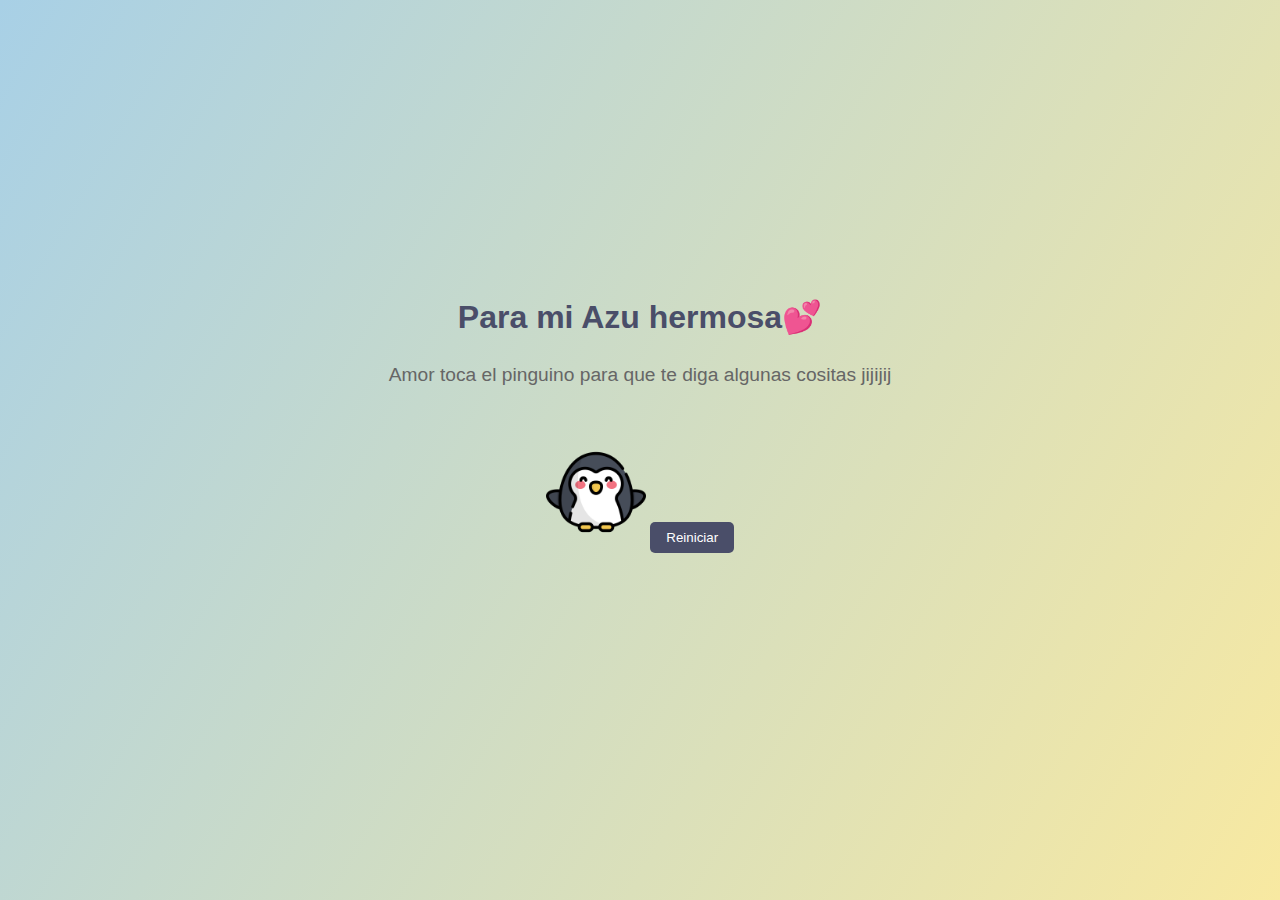
<file: index.html>
<!DOCTYPE html>
<html lang="es">
<head>
    <meta charset="UTF-8">
    <meta name="viewport" content="width=device-width, initial-scale=1.0">
    <title>Pingüino Mensajero para mi Azu</title>
    <link rel="stylesheet" href="styles.css">
</head>
<body>
    <div class="content-container">
        <h1>Para mi Azu hermosa💕</h1>
        <br>
        <p class="instructions">Amor toca el pinguino para que te diga algunas cositas jijijij</p>
        <br><br>
        <div id="penguin-container">
            <img id="penguin" src="Pinguino.png" alt="Pingüino Mensajero">
            <div id="message-bubble"></div>
        </div>
        
        <button id="restart-btn" onclick="restartGame()">Reiniciar</button>
        <!-- Botón "Siguiente" para cambiar de ventana -->
        <button id="next-btn" onclick="goToNextPage()" style="display: none;">Siguiente</button>
    </div>

    <audio id="background-music" autoplay loop>
        <source src="Cancion.mp3" type="audio/mp3">
    </audio>

    <script src="script.js"></script>
</body>
</html>
</file>
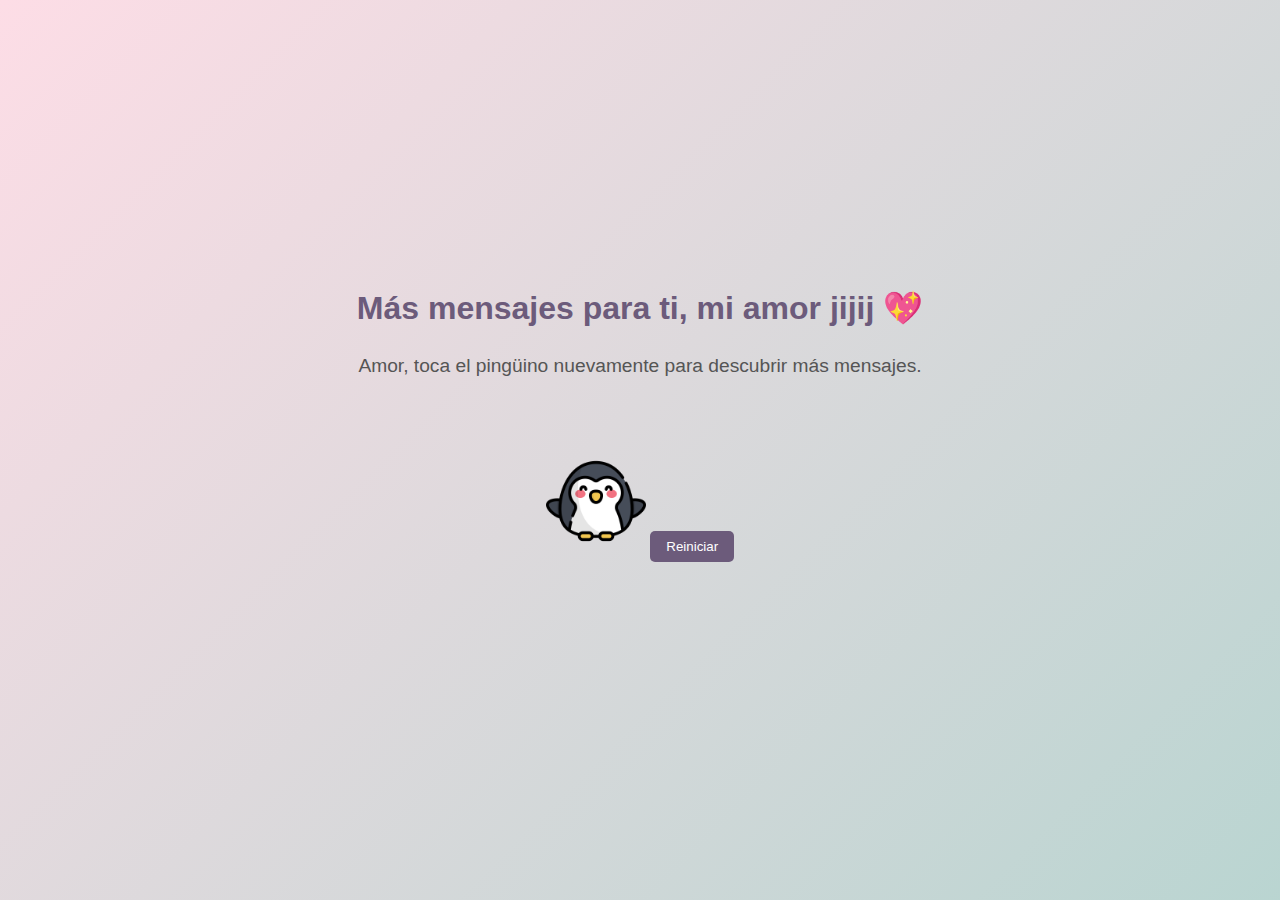
<file: Pag2.html>
<!DOCTYPE html>
<html lang="es">
<head>
    <meta charset="UTF-8">
    <meta name="viewport" content="width=device-width, initial-scale=1.0">
    <title>Más Mensajes para Azu</title>
    <link rel="stylesheet" href="stylesPag2.css">
</head>
<body class="pag2-background">
    <div class="content-container">
        <h1>Más mensajes para ti, mi amor jijij 💖</h1>
        <br>
        <p class="instructions">Amor, toca el pingüino nuevamente para descubrir más mensajes.</p>
        <br><br><br>
        <div id="penguin-container">
            <img id="penguin" src="Pinguino.png" alt="Pingüino Mensajero">
            <div id="message-bubble"></div>
        </div>
        <button id="restart-btn">Reiniciar</button>
        <button id="next-btn" onclick="goToNextPage()" style="display: none;">Siguiente</button>
    </div>

    <!-- Música de fondo -->
    <audio id="background-music" autoplay loop>
        <source src="Cancion.mp3" type="audio/mp3">
    </audio>

    <script src="scriptPag2.js"></script>
</body>
</html>
</file>
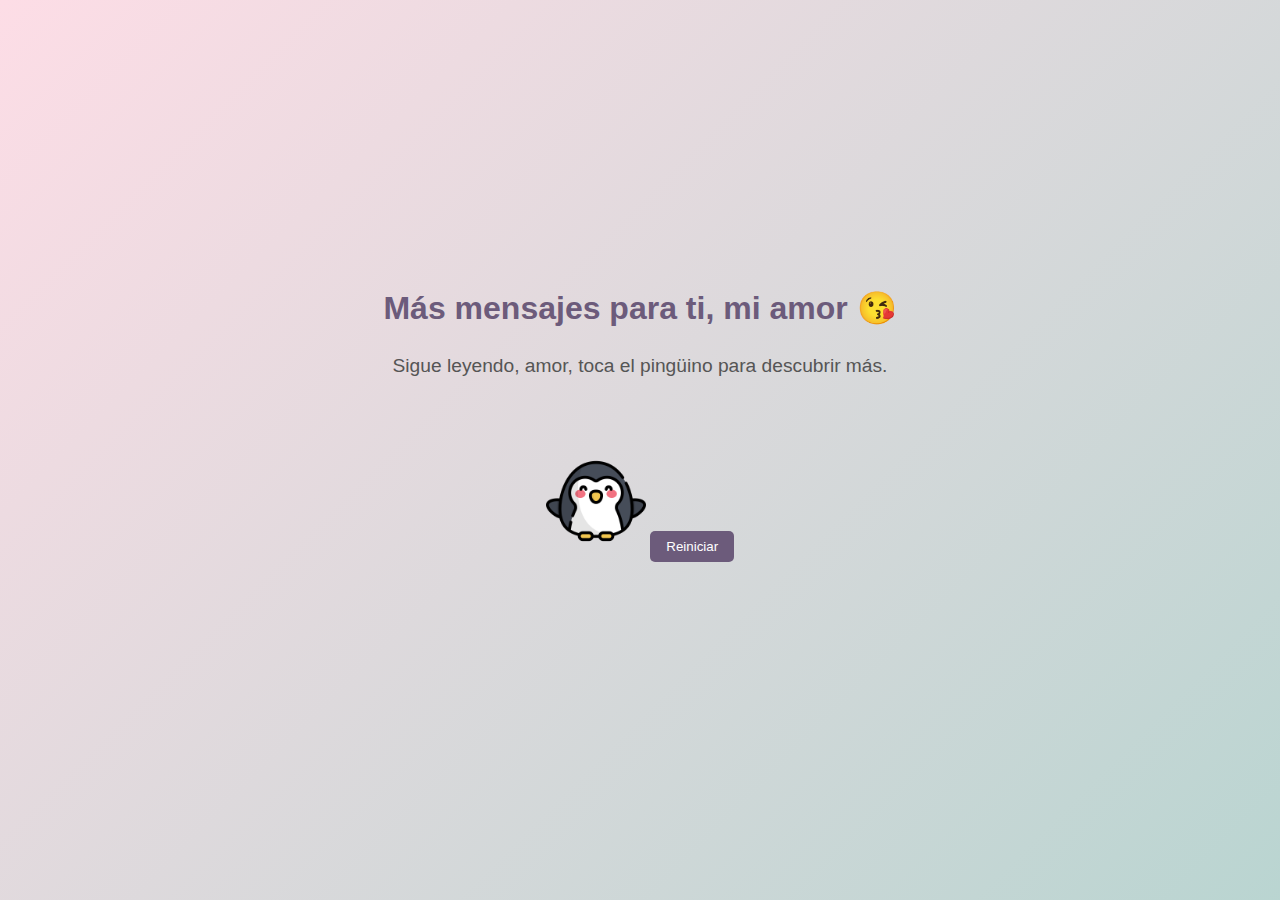
<file: Pag3.html>
<!DOCTYPE html>
<html lang="es">
<head>
    <meta charset="UTF-8">
    <meta name="viewport" content="width=device-width, initial-scale=1.0">
    <title>Más Mensajes para Azu - Página 3</title>
    <link rel="stylesheet" href="stylesPag3.css">
</head>
<body class="pag3-background">
    <div class="content-container">
        <h1>Más mensajes para ti, mi amor 😘</h1>
        <br>
        <p class="instructions">Sigue leyendo, amor, toca el pingüino para descubrir más.</p>
        <br><br><br>
        <div id="penguin-container">
            <img id="penguin" src="Pinguino.png" alt="Pingüino Mensajero">
            <div id="message-bubble"></div>
        </div>
        <button id="restart-btn">Reiniciar</button>
    </div>

    <!-- Música de fondo -->
    <audio id="background-music" autoplay loop>
        <source src="Cancion.mp3" type="audio/mp3">
    </audio>

    <script src="scriptPag3.js"></script>
</body>
</html>
</file>
<file: stylesPag2.css>
* {
    box-sizing: border-box;
    margin: 0;
    padding: 0;
    font-family: Arial, sans-serif;
}

body {
    background: linear-gradient(120deg, #c2e9fb, #a1c4fd);
    display: flex;
    justify-content: center;
    align-items: center;
    height: 100vh;
    color: #333;
}

/* Fondo pastel animado para Pag2.html */
body.pag2-background {
    background: linear-gradient(135deg, #fddde6, #a3d2ca, #ffe5d9, #c3bef0);
    background-size: 400% 400%;
    animation: gradient-animation 15s ease infinite;
}

@keyframes gradient-animation {
    0% { background-position: 0% 50%; }
    50% { background-position: 100% 50%; }
    100% { background-position: 0% 50%; }
}

.content-container {
    margin-top: -50px;
    text-align: center;
}

h1 {
    font-size: 2em;
    margin-bottom: 10px;
    color: #6c5b7b;
}

.instructions {
    margin-bottom: 20px;
    font-size: 1.2em;
    color: #555;
}

#penguin-container {
    position: relative;
    display: inline-block;
}

#penguin {
    width: 100px;
    cursor: pointer;
    transition: transform 0.4s;
}

/* Globo de mensaje del pingüino */
#message-bubble {
    position: absolute;
    top: -60px;
    left: 50%;
    transform: translateX(-50%);
    padding: 10px;
    width: 150px;
    background-color: #ffffff;
    border-radius: 10px;
    box-shadow: 0px 4px 8px rgba(0, 0, 0, 0.2);
    display: none;
    font-size: 1em;
    color: #333;
}

/* Botón de reinicio */
#restart-btn {
    margin-top: 20px;
    padding: 8px 16px;
    background-color: #6c5b7b;
    color: #fff;
    border: none;
    border-radius: 5px;
    cursor: pointer;
    transition: background-color 0.3s;
}

#restart-btn:hover {
    background-color: #3b3b3b;
}

/* Botón "Siguiente" */
#next-btn {
    margin-top: 20px;
    padding: 8px 16px;
    background-color: #6c5b7b;
    color: #fff;
    border: none;
    border-radius: 5px;
    cursor: pointer;
    transition: background-color 0.3s;
}

#next-btn:hover {
    background-color: #3b3b3b;
}

#next-btn:disabled {
    background-color: #ccc;
    cursor: not-allowed;
}

/* Animación de saltito del pingüino */
@keyframes bobbing {
    0% { transform: translateY(0); }
    100% { transform: translateY(-5px); }
}

#penguin.walk {
    animation: bobbing 0.4s infinite alternate;
}

/* Animación para mover el pingüino hacia el botón "Siguiente" */
@keyframes moveToButton {
    0% { transform: translateX(0); }
    100% { transform: translateX(250px); }
}

#penguin.movingToButton {
    animation: moveToButton 2s forwards;
}
/* Ajustes para pantallas pequeñas (móviles) */
@media (max-width: 768px) {
    /* Ajustar tamaño del texto */
    h1 {
        font-size: 1.5em;
    }

    .instructions {
        font-size: 1em;
    }

    /* Ajustar tamaño del pingüino */
    #penguin {
        width: 80px; /* Reduce el tamaño en móviles */
    }

    /* Redimensionar el globo de mensaje */
    #message-bubble {
        width: 120px;
        font-size: 0.9em;
    }

    /* Centrado del contenido en la pantalla */
    .content-container {
        margin-top: 0; /* Ajusta para que no quede tan arriba en la pantalla */
        padding: 10px;
    }

    /* Ajustar botones */
    #restart-btn, #next-btn {
        font-size: 0.9em;
        padding: 6px 12px;
    }
}
</file>
<file: stylesPag3.css>
* {
    box-sizing: border-box;
    margin: 0;
    padding: 0;
    font-family: Arial, sans-serif;
}

body {
    background: linear-gradient(120deg, #c2e9fb, #a1c4fd);
    display: flex;
    justify-content: center;
    align-items: center;
    height: 100vh;
    color: #333;
}

/* Fondo pastel animado para Pag3.html */
body.pag3-background {
    background: linear-gradient(135deg, #fddde6, #a3d2ca, #ffe5d9, #c3bef0);
    background-size: 400% 400%;
    animation: gradient-animation 15s ease infinite;
}

@keyframes gradient-animation {
    0% { background-position: 0% 50%; }
    50% { background-position: 100% 50%; }
    100% { background-position: 0% 50%; }
}

.content-container {
    margin-top: -50px;
    text-align: center;
}

h1 {
    font-size: 2em;
    margin-bottom: 10px;
    color: #6c5b7b;
}

.instructions {
    margin-bottom: 20px;
    font-size: 1.2em;
    color: #555;
}

#penguin-container {
    position: relative;
    display: inline-block;
}

#penguin {
    width: 100px;
    cursor: pointer;
    transition: transform 0.4s;
}

/* Globo de mensaje del pingüino */
#message-bubble {
    position: absolute;
    top: -60px;
    left: 50%;
    transform: translateX(-50%);
    padding: 10px;
    width: 150px;
    background-color: #ffffff;
    border-radius: 10px;
    box-shadow: 0px 4px 8px rgba(0, 0, 0, 0.2);
    display: none;
    font-size: 1em;
    color: #333;
}

/* Botón de reinicio */
#restart-btn {
    margin-top: 20px;
    padding: 8px 16px;
    background-color: #6c5b7b;
    color: #fff;
    border: none;
    border-radius: 5px;
    cursor: pointer;
    transition: background-color 0.3s;
}

#restart-btn:hover {
    background-color: #3b3b3b;
}

/* Botón "Siguiente" */
#next-btn {
    margin-top: 20px;
    padding: 8px 16px;
    background-color: #6c5b7b;
    color: #fff;
    border: none;
    border-radius: 5px;
    cursor: pointer;
    transition: background-color 0.3s;
}

#next-btn:hover {
    background-color: #3b3b3b;
}

#next-btn:disabled {
    background-color: #ccc;
    cursor: not-allowed;
}

/* Animación de saltito del pingüino */
@keyframes bobbing {
    0% { transform: translateY(0); }
    100% { transform: translateY(-5px); }
}

#penguin.walk {
    animation: bobbing 0.4s infinite alternate;
}

/* Animación para mover el pingüino hacia el botón "Siguiente" */
@keyframes moveToButton {
    0% { transform: translateX(0); }
    100% { transform: translateX(250px); }
}

#penguin.movingToButton {
    animation: moveToButton 2s forwards;
}
/* Ajustes para pantallas pequeñas (móviles) */
@media (max-width: 768px) {
    /* Ajustar tamaño del texto */
    h1 {
        font-size: 1.5em;
    }

    .instructions {
        font-size: 1em;
    }

    /* Ajustar tamaño del pingüino */
    #penguin {
        width: 80px; /* Reduce el tamaño en móviles */
    }

    /* Redimensionar el globo de mensaje */
    #message-bubble {
        width: 120px;
        font-size: 0.9em;
    }

    /* Centrado del contenido en la pantalla */
    .content-container {
        margin-top: 0; /* Ajusta para que no quede tan arriba en la pantalla */
        padding: 10px;
    }

    /* Ajustar botones */
    #restart-btn, #next-btn {
        font-size: 0.9em;
        padding: 6px 12px;
    }
}
</file>
<file: styles.css>
/* Reset y fuente global */
* {
    box-sizing: border-box;
    margin: 0;
    padding: 0;
    font-family: Arial, sans-serif;
}

/* Estilo de fondo y centrado del cuerpo */
body {
    background: linear-gradient(120deg, #a8d0e6, #f8e9a1);
    display: flex;
    justify-content: center;
    align-items: center;
    height: 100vh;
    color: #333;
}

/* Contenedor para ajustar la posición de todo el contenido */
.content-container {
    margin-top: -50px; /* Ajusta este valor para mover todo el contenido hacia arriba */
    text-align: center;
}

/* Contenedor principal del juego */
.game-container {
    text-align: center;
}

/* Estilos de encabezado y texto */
h1 {
    font-size: 2em;
    margin-bottom: 10px;
    color: #4a4e69;
}

.instructions {
    margin-bottom: 20px;
    font-size: 1.2em;
    color: #666;
}

/* Configuración del pingüino y el contenedor */
#penguin-container {
    position: relative;
    display: inline-block;
}

#penguin {
    width: 100px;
    cursor: pointer;
    transition: transform 0.4s;
}

/* Globo de mensaje del pingüino */
#message-bubble {
    position: absolute;
    top: -60px;
    left: 50%;
    transform: translateX(-50%);
    padding: 10px;
    width: 150px;
    background-color: #ffffff;
    border-radius: 10px;
    box-shadow: 0px 4px 8px rgba(0, 0, 0, 0.2);
    display: none;
    font-size: 1em;
    color: #333;
}

/* Botón de reinicio */
#restart-btn {
    margin-top: 20px;
    padding: 8px 16px;
    background-color: #4a4e69;
    color: #fff;
    border: none;
    border-radius: 5px;
    cursor: pointer;
    transition: background-color 0.3s;
}

#restart-btn:hover {
    background-color: #22223b;
}

/* Animación para caminar del pingüino */
@keyframes walk {
    0% { transform: translateX(0); }
    100% { transform: translateX(150px); }
}

/* Pingüino con efecto de caminar */
#penguin.moving {
    animation: walk 2s linear forwards;
}

#penguin.walk {
    animation: bobbing 0.4s infinite alternate;
}

/* Rebote del pingüino mientras camina */
@keyframes bobbing {
    0% { transform: translateY(0); }
    100% { transform: translateY(-5px); }
}

#next-btn {
    margin-top: 20px;
    padding: 8px 16px;
    background-color: #4a4e69;
    color: #fff;
    border: none;
    border-radius: 5px;
    cursor: pointer;
    transition: background-color 0.3s;
}

#next-btn:hover {
    background-color: #22223b;
}

/* Animación para que el pingüino camine hacia el botón "Siguiente" */
@keyframes moveToButton {
    0% { transform: translateX(0); }
    100% { transform: translateX(250px); } /* Ajusta la distancia según la posición del botón */
}


/* Fondo pastel especial para la página Pag2.html */
body.pag2-background {
    background: linear-gradient(135deg, #fddde6, #a3d2ca, #ffe5d9, #c3bef0);
    background-size: 400% 400%;
    animation: gradient-animation 15s ease infinite;
}

/* Animación del fondo */
@keyframes gradient-animation {
    0% { background-position: 0% 50%; }
    50% { background-position: 100% 50%; }
    100% { background-position: 0% 50%; }
}
/* Ajustes para pantallas pequeñas (móviles) */
@media (max-width: 768px) {
    /* Ajustar tamaño del texto */
    h1 {
        font-size: 1.5em;
    }

    .instructions {
        font-size: 1em;
    }

    /* Ajustar tamaño del pingüino */
    #penguin {
        width: 80px; /* Reduce el tamaño en móviles */
    }

    /* Redimensionar el globo de mensaje */
    #message-bubble {
        width: 120px;
        font-size: 0.9em;
    }

    /* Centrado del contenido en la pantalla */
    .content-container {
        margin-top: 0; /* Ajusta para que no quede tan arriba en la pantalla */
        padding: 10px;
    }

    /* Ajustar botones */
    #restart-btn, #next-btn {
        font-size: 0.9em;
        padding: 6px 12px;
    }
}
</file>
